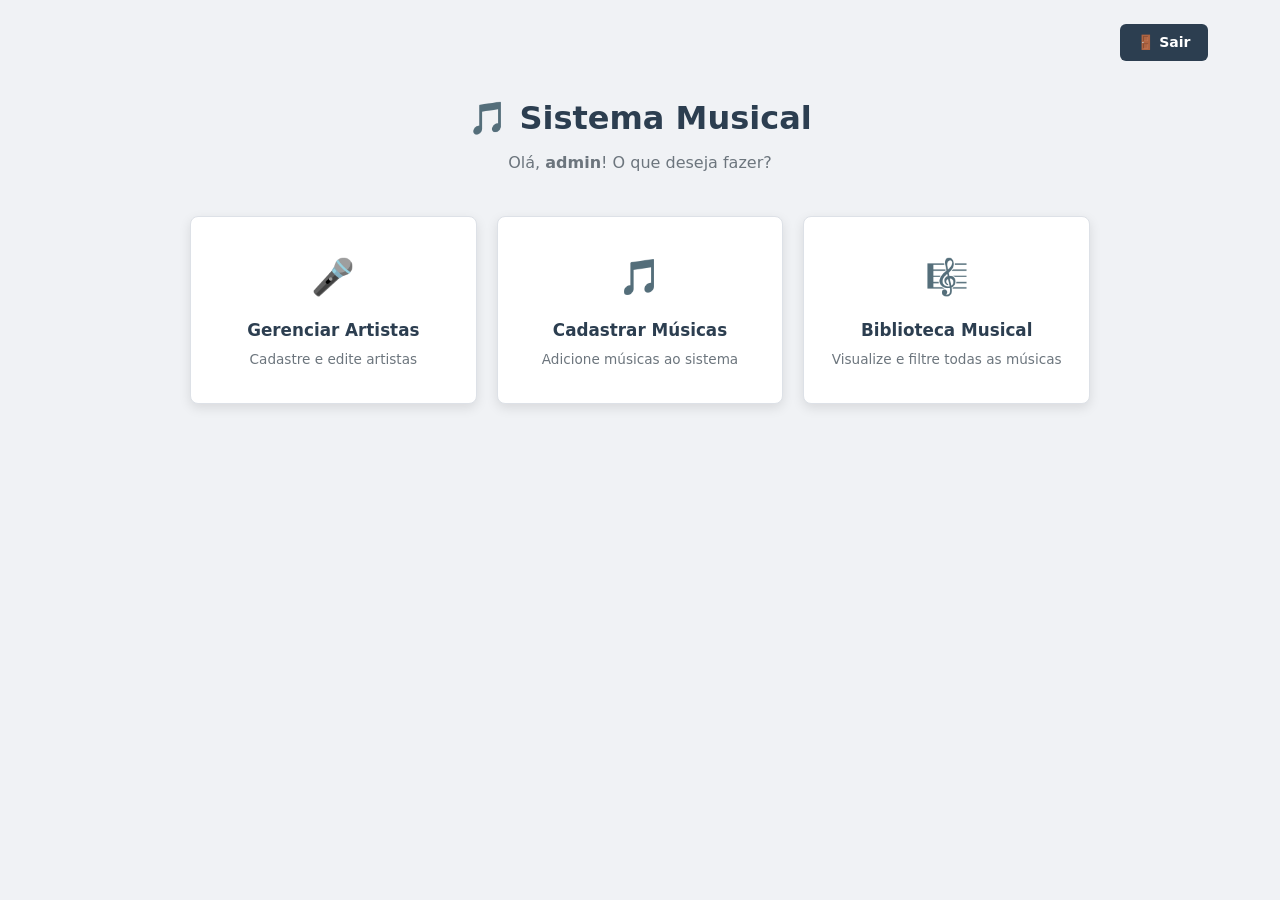
<file: Biblioteca_Musical/index.htm>
<!DOCTYPE html>
<html lang="pt-br">
<head>
<!-- O head é igual ao do login: só muda o title. -->
<meta charset="UTF-8">
<meta name="viewport" content="width=device-width, initial-scale=1.0">
<title>Menu Principal — Sistema Musical</title>
<link rel="icon" href="data:image/svg+xml,<svg xmlns=%27http://www.w3.org/2000/svg%27 viewBox=%270 0 100 100%27><text y=%27.9em%27 font-size=%2790%27>🎵</text></svg>">
<link rel="stylesheet" href="styles.css">
</head>
<body>

<!-- container: caixa com largura máxima, centralizada. Usada em todas as telas, menos no login. -->
<div class="container">

<!-- topbar: barra de cima. O CSS (flex-end) joga o botão Sair para a direita. -->
<div class="topbar">
<!-- Um link (a) com cara de botão: a classe btn-back deixa ele escuro. -->
<!-- Na Sprint 2 este link vai para logout.php, que encerra a sessão. -->
<a href="login.html" class="btn-back">🚪 Sair</a>
</div>

<!-- page-header: as boas-vindas, centralizadas. -->
<div class="page-header">
<h1>🎵 Sistema Musical</h1>
<!-- "admin" está fixo (dado inventado). Na Sprint 2 o PHP mostra o nome de quem entrou. -->
<p>Olá, <strong>admin</strong>! O que deseja fazer?</p>
</div>

<!-- menu-grid: a grade dos 3 cards. O CSS usa display: grid para colocá-los lado a lado. -->
<div class="menu-grid">

<!-- Cada menu-card tem um link (a) que ocupa o card inteiro: clicar em qualquer parte leva à tela. -->
<div class="menu-card">
<a href="cadastro_artista.html">
<div class="menu-card-icon">🎤</div> <!-- ícone grande -->
<div class="menu-card-title">Gerenciar Artistas</div> <!-- título -->
<div class="menu-card-desc">Cadastre e edite artistas</div> <!-- descrição -->
</a>
</div>

<div class="menu-card">
<a href="cadastro_musica.html">
<div class="menu-card-icon">🎵</div>
<div class="menu-card-title">Cadastrar Músicas</div>
<div class="menu-card-desc">Adicione músicas ao sistema</div>
</a>
</div>

<div class="menu-card">
<a href="listagem_musicas.html">
<div class="menu-card-icon">🎼</div>
<div class="menu-card-title">Biblioteca Musical</div>
<div class="menu-card-desc">Visualize e filtre todas as músicas</div>
</a>
</div>

</div>

</div>
</body>
</html>
</file>
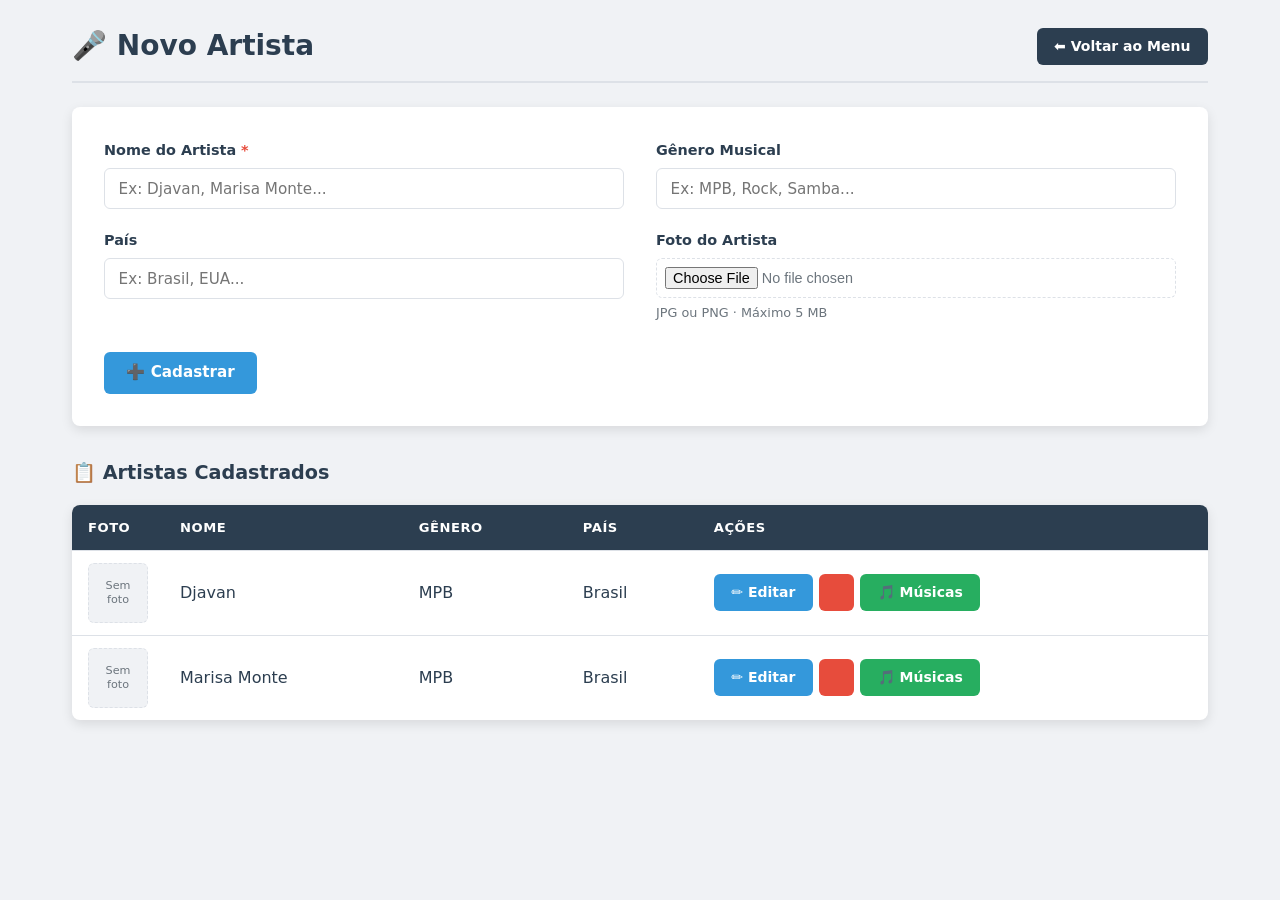
<file: Biblioteca_Musical/cadastro_artista.html>
<!DOCTYPE html>
<html lang="pt-br">
<head>
<meta charset="UTF-8">
<meta name="viewport" content="width=device-width, initial-scale=1.0">
<title>Novo Artista — Sistema Musical</title>
<link rel="icon" href="data:image/svg+xml,<svg xmlns=%27http://www.w3.org/2000/svg%27 viewBox=%270 0 100 100%27><text y=%27.9em%27 font-size=%2790%27>🎵</text></svg>">
<link rel="stylesheet" href="styles.css">
</head>
<body>
<div class="container">

<!-- A mesma barra de título da Biblioteca (o CSS já existe desde a aula 2). -->
<div class="page-header-bar">
<h2>🎤 Novo Artista</h2>
<div class="header-actions">
<a href="index.html" class="btn-back">⬅ Voltar ao Menu</a>
</div>
</div>

<!--
FORMULÁRIO DE CADASTRO DO ARTISTA (o "criador")
method="post": envia os dados escondidos. É o certo para cadastrar.
enctype="multipart/form-data": OBRIGATÓRIO para enviar arquivo (a foto).
Não muda nada na tela, mas sem ele a foto não chega ao PHP na Sprint 2.
-->
<form method="post" action="#" enctype="multipart/form-data">

<!-- form-grid: o CSS transforma em 2 colunas (grid 1fr 1fr). Os campos se encaixam 2 por linha. -->
<div class="form-grid">

<div class="form-group">
<!-- O * vermelho avisa que o campo é obrigatório. A cor vem da variável --red. -->
<label for="nome">Nome do Artista <span style="color:var(--red)">*</span></label>
<!-- required: o navegador não deixa cadastrar sem nome. -->
<input type="text" id="nome" name="nome"
required placeholder="Ex: Djavan, Marisa Monte...">
</div>

<div class="form-group">
<!-- Campo opcional (sem required). -->
<label for="genero">Gênero Musical</label>
<input type="text" id="genero" name="genero"
placeholder="Ex: MPB, Rock, Samba...">
</div>

<div class="form-group">
<label for="pais">País</label>
<input type="text" id="pais" name="pais"
placeholder="Ex: Brasil, EUA...">
</div>

<div class="form-group">
<label for="imagem">Foto do Artista</label>
<!-- type="file": abre a janela para escolher um arquivo.
accept="image/*": mostra só imagens. -->
<input type="file" id="imagem" name="imagem" accept="image/*">
<!-- small: texto pequeno de ajuda embaixo do campo. -->
<small>JPG ou PNG · Máximo 5 MB</small>
</div>

</div><!-- fim .form-grid -->

<!-- form-actions: a área dos botões do formulário (flex). -->
<div class="form-actions">
<button type="submit" class="btn-primary">➕ Cadastrar</button>
</div>
</form>

<!-- ========== TABELA DE ARTISTAS (dados fixos nesta fase) ==========
Usa as MESMAS classes da tabela da Biblioteca: o visual já vem pronto. -->
<h3>📋 Artistas Cadastrados</h3>

<div class="table-container">
<table>
<thead>
<tr>
<th class="col-foto">Foto</th>
<th>Nome</th>
<th>Gênero</th>
<th>País</th>
<th class="col-acoes">Ações</th>
</tr>
</thead>
<tbody>
<!-- Cada tr = um artista. -->
<tr>
<td><div class="no-image">Sem<br>foto</div></td>
<td>Djavan</td>
<td>MPB</td>
<td>Brasil</td>
<td>
<div class="action-buttons">
<a href="#" class="btn-edit">✏️ Editar</a>
<a href="#" class="btn-delete">️</a>
<!-- btn-music (verde): leva ao cadastro das músicas DESTE artista. -->
<a href="cadastro_musica.html" class="btn-music">🎵 Músicas</a>
</div>
</td>
</tr>
<tr>
<td><div class="no-image">Sem<br>foto</div></td>
<td>Marisa Monte</td>
<td>MPB</td>
<td>Brasil</td>
<td>
<div class="action-buttons">
<a href="#" class="btn-edit">✏️ Editar</a>
<a href="#" class="btn-delete">️</a>
<a href="cadastro_musica.html" class="btn-music">🎵 Músicas</a>
</div>
</td>
</tr>
</tbody>
</table>
</div>

</div>
</body>
</html>
</file>
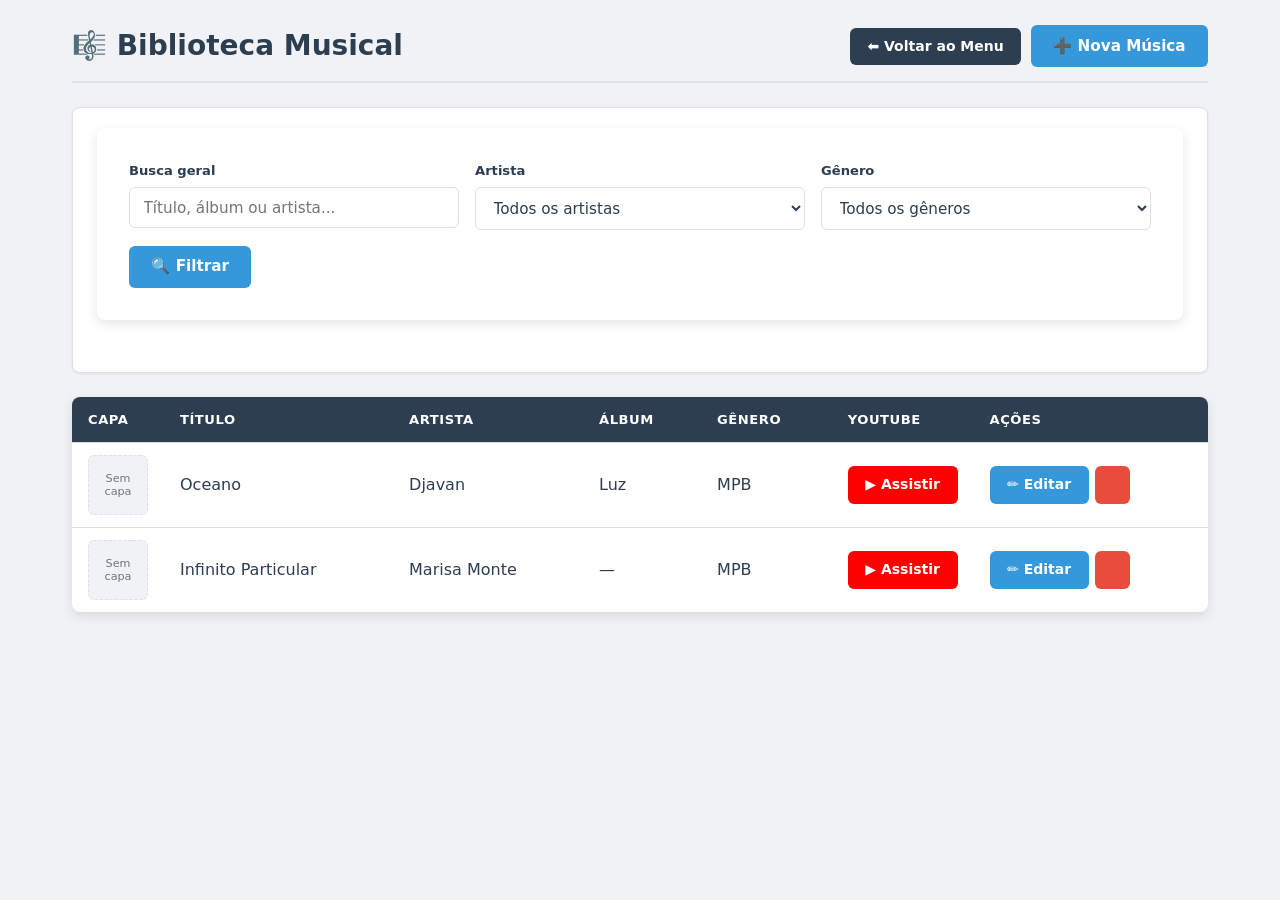
<file: Biblioteca_Musical/listagem_musicas.html>
<!DOCTYPE html>
<html lang="pt-br">
<head>
<meta charset="UTF-8">
<meta name="viewport" content="width=device-width, initial-scale=1.0">
<title>Biblioteca Musical — Sistema Musical</title>
<link rel="icon" href="data:image/svg+xml,<svg xmlns=%27http://www.w3.org/2000/svg%27 viewBox=%270 0 100 100%27><text y=%27.9em%27 font-size=%2790%27>🎵</text></svg>">
<link rel="stylesheet" href="styles.css">
</head>
<body>
<div class="container">

<!-- ========== CABEÇALHO DA PÁGINA ==========
page-header-bar: o CSS (flex + space-between) deixa o título
à esquerda e os botões à direita. Esta barra se repete nos cadastros. -->
<div class="page-header-bar">
<h2>🎼 Biblioteca Musical</h2> <!-- h2: o título desta tela -->
<div class="header-actions">
<!-- Links com cara de botão: btn-back (escuro) e btn-primary (azul). -->
<a href="index.html" class="btn-back">⬅ Voltar ao Menu</a>
<a href="cadastro_musica.html" class="btn-primary">➕ Nova Música</a>
</div>
</div>

<!-- ========== FILTROS ==========
Nesta fase eles só aparecem (não filtram de verdade).
method="get": na Sprint 2 o que a pessoa escolher vai aparecer no endereço
(ex.: ?artista=1) e o PHP usa isso para filtrar no banco. -->
<div class="filters">
<form method="get" class="filter-form" action="#">

<!-- filter-group: os 3 filtros. O CSS (flex) coloca lado a lado. -->
<div class="filter-group">

<!-- filter-item: um filtro = rótulo + campo. -->
<div class="filter-item">
<label for="busca">Busca geral</label>
<input type="text" name="busca" id="busca" placeholder="Título, álbum ou artista...">
</div>

<div class="filter-item">
<label for="artista">Artista</label>
<!-- select: lista para escolher uma opção.
value="" (vazio) = "todos". O número é o código do artista no banco. -->
<select name="artista" id="artista">
<option value="">Todos os artistas</option>
<option value="1">Djavan</option>
<option value="2">Marisa Monte</option>
</select>
</div>

<div class="filter-item">
<label for="genero">Gênero</label>
<select name="genero" id="genero">
<option value="">Todos os gêneros</option>
<option value="MPB">MPB</option>
</select>
</div>
</div>

<!-- filter-actions: a área do botão de filtrar. -->
<div class="filter-actions">
<button type="submit" class="btn-primary">🔍 Filtrar</button>
</div>
</form>
</div>

<!-- ========== TABELA DE MÚSICAS ==========

table-container: a caixa branca com sombra em volta da tabela. -->
<div class="table-container">
<table>
<!-- thead: o cabeçalho da tabela. tr = linha. th = célula de título. -->
<thead>
<tr>
<!-- As classes col-... deixam o CSS controlar a largura destas colunas. -->
<th class="col-capa">Capa</th>
<th>Título</th>
<th>Artista</th>
<th>Álbum</th>
<th>Gênero</th>
<th class="col-youtube">YouTube</th>
<th class="col-acoes">Ações</th>
</tr>
</thead>

<!-- tbody: o corpo. Cada tr é UMA música; cada td é uma informação dela.
Os dados estão fixos aqui. Na Sprint 2 o PHP cria estas linhas a partir do banco. -->
<tbody>
<tr>
<!-- no-image: quadrado "Sem capa" no lugar da imagem (a capa real vem na Sprint 2). -->
<td><div class="no-image">Sem<br>capa</div></td>
<td>Oceano</td>
<td>Djavan</td>
<td>Luz</td>
<td>MPB</td>
<!-- target="_blank": abre o vídeo numa aba nova, sem sair do sistema. -->
<td><a href="#" target="_blank" class="btn-youtube">▶ Assistir</a></td>
<td>
<!-- action-buttons: junta Editar e Excluir lado a lado (flex). -->
<div class="action-buttons">
<a href="#" class="btn-edit">✏️ Editar</a>
<a href="#" class="btn-delete">️</a>
</div>
</td>
</tr>
<tr>
<td><div class="no-image">Sem<br>capa</div></td>
<td>Infinito Particular</td>
<td>Marisa Monte</td>
<td>—</td> <!-- sem álbum: mostramos um traço -->
<td>MPB</td>
<td><a href="#" target="_blank" class="btn-youtube">▶ Assistir</a></td>
<td>
<div class="action-buttons">
<a href="#" class="btn-edit">✏️ Editar</a>
<a href="#" class="btn-delete">️</a>
</div>
</td>
</tr>
</tbody>
</table>
</div>

</div>
</body>
</html>
</file>
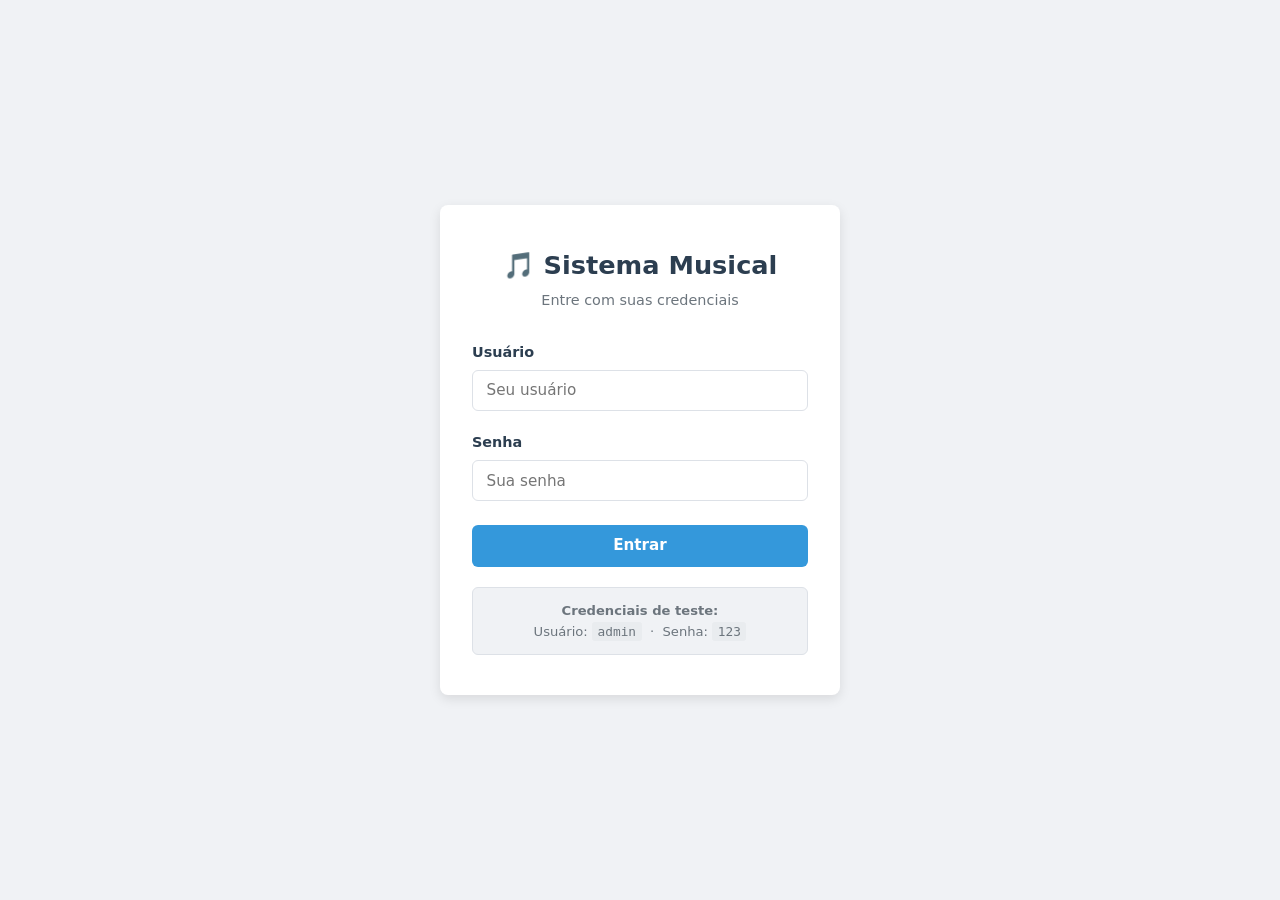
<file: Biblioteca_Musical/login.html>
<!DOCTYPE html>
<html lang="pt-br">
<!-- lang="pt-br": o conteúdo está em português (ajuda o Google e o leitor de tela). -->

<head>
    <!-- HEAD: configurações da página. Nada daqui aparece dentro da página. -->
    <meta charset="UTF-8">
    <!-- UTF-8: libera os acentos (ç, ã, é). -->
    <meta name="viewport" content="width=device-width, initial-scale=1.0">
    <!-- viewport: faz a página caber na tela do celular. -->
    <title>Login — Sistema Musical</title>
    <!-- title: o nome que aparece na aba do navegador. -->
    <link rel="icon" href="data:image/svg+xml,<svg xmlns=%27http://www.w3.org/2000/svg%27 viewBox=%270 0 100 100%27><text y=%27.9em%27 font-size=%2790%27>🎵</text></svg>">
    <!-- rel="icon": o ícone da aba. Aqui é o emoji 🎵 desenhado direto no código. -->
    <link rel="stylesheet" href="styles.css">
    <!-- rel="stylesheet": liga o arquivo de estilo. Todas as telas usam o MESMO styles.css. -->
</head>

<!-- A classe login-page é usada no CSS para centralizar o cartão no meio da tela. -->
<body class="login-page">

    <!-- login-card: a caixa branca que guarda o login inteiro. -->
    <div class="login-card">

        <!-- login-header: título e subtítulo, centralizados pelo CSS. -->
        <div class="login-header">
            <h1>🎵 Sistema Musical</h1>
            <p>Entre com suas credenciais</p>
        </div>

        <!--
        FORM: o formulário de login.
        method="post": envia os dados escondidos (não aparecem no endereço).
        action="#": por enquanto não envia para lugar nenhum.
        Na Sprint 2 (back-end), o action vai mandar os dados para o PHP.
        -->
        <form method="post" action="#">

            <!-- form-group: junta um rótulo (label) e seu campo (input). -->
            <div class="form-group">
                <!-- for="usuario" é igual ao id do input: clicar no texto foca o campo. -->
                <label for="usuario">Usuário</label>
                <input type="text"
                    id="usuario"
                    name="usuario"
                    required
                    autocomplete="username"
                    placeholder="Seu usuário">
                <!--
                type="text": campo de texto comum.
                name: o nome do dado que o PHP vai receber na Sprint 2.
                required: o navegador não deixa enviar vazio.
                autocomplete: o navegador pode sugerir o usuário salvo.
                placeholder: a dica cinza dentro do campo.
                -->
            </div>

            <div class="form-group">
                <label for="senha">Senha</label>
                <!-- type="password": esconde o que a pessoa digita (●●●). -->
                <input type="password"
                    id="senha"
                    name="senha"
                    required
                    autocomplete="current-password"
                    placeholder="Sua senha">
            </div>

            <!-- type="submit": envia o formulário. A classe btn-primary deixa o botão azul. -->
            <button type="submit" class="btn-primary">Entrar</button>
        </form>

        <!-- login-hint: a dica com as credenciais de teste. <code> mostra em fonte de código. -->
        <div class="login-hint">
            <strong>Credenciais de teste:</strong><br>
            Usuário: <code>admin</code> &nbsp;·&nbsp; Senha: <code>123</code>
            <!-- &nbsp; = espaço que não quebra a linha. -->
        </div>

    </div>

</body>
</html>
</file>
<file: Biblioteca_Musical/styles.css>
/* =============================================
SISTEMA MUSICAL: Folha de Estilos Principal
=============================================
Um único arquivo para TODAS as telas. Ele cresce a cada aula:
Aula 1: base, formulário, botões, login e menu
Aula 2: títulos, barra de título, cores dos botões, tabelas e filtros
Aula 3: formulário em grade, campo de foto e botão de músicas
Aula 4: url e textarea, campo "full", utilitários e celular
============================================= */


/* -----------------------------------------------
1. VARIÁVEIS E RESET [AULA 1]
----------------------------------------------- */
/* :root guarda as variáveis. Escrevemos o valor UMA vez e usamos
em todo lugar com var(--nome). Para mudar a identidade visual do
sistema, basta trocar as cores aqui. */
:root {
    --primary: #2c3e50; /* azul bem escuro: títulos, cabeçalho da tabela */
    --blue: #3498db; /* azul: botão principal e editar */
    --blue-dark: #2980b9; /* azul escuro: hover */
    --green: #27ae60; /* verde: botão de músicas */
    --red: #e74c3c; /* vermelho: excluir e o * de obrigatório */
    --red-dark: #c0392b;
    --bg: #f0f2f5; /* fundo cinza claro da página */
    --surface: #ffffff; /* fundo dos cartões */
    --border: #dde1e7; /* cor das bordas */
    --text: #2c3e50;
    --text-muted: #6c757d; /* texto cinza, menos importante */
    --shadow-sm: 0 1px 3px rgba(0,0,0,.08); /* sombra fraca */
    --shadow-md: 0 4px 12px rgba(0,0,0,.10); /* sombra média */
    --radius: 8px; /* arredondamento dos cantos */
    --font: 'Segoe UI', system-ui, -apple-system, sans-serif;
}

/* Reset: zera as margens que o navegador coloca sozinho.
box-sizing: border-box faz a largura já incluir padding e borda. */
*, *::before, *::after {
    margin: 0;
    padding: 0;
    box-sizing: border-box;
}

/* A página inteira: fonte, fundo e cor do texto. */
body {
    font-family: var(--font);
    background-color: var(--bg);
    color: var(--text);
    line-height: 1.6; /* espaço entre as linhas do texto */
    min-height: 100vh; /* no mínimo a altura toda da tela */
}


/* -----------------------------------------------
2. FORMULÁRIOS [AULA 1]
Base usada por TODAS as telas que têm <form>.
----------------------------------------------- */
/* Todo formulário vira um cartão branco com sombra. */
form {
    background: var(--surface);
    padding: 2rem;
    border-radius: var(--radius);
    box-shadow: var(--shadow-md);
    margin-bottom: 2rem;
}

/* Espaço embaixo de cada grupo (rótulo + campo). */
.form-group {
    margin-bottom: 1.25rem;
}

/* display: block coloca o rótulo numa linha só dele, em cima do campo. */
label {
    display: block;
    margin-bottom: .4rem;
    font-size: .9rem;
    font-weight: 600;
    color: var(--primary);
}

/* Os campos ocupam a largura toda e ganham borda fina.
textarea e select já ficam prontos para as próximas telas. */
input[type="text"],
input[type="password"],
textarea,
select {
    width: 100%;
    padding: .65rem .85rem;
    border: 1.5px solid var(--border);
    border-radius: 6px;
    font-size: .95rem;
    font-family: var(--font); /* sem isso, campos usam outra fonte */
    color: var(--text);
    background: var(--surface);
    transition: border-color .2s, box-shadow .2s; /* muda suave */
}

/* :focus = quando a pessoa clica no campo. A borda fica azul. */
input:focus,
textarea:focus,
select:focus {
    outline: none;
    border-color: var(--blue);
    box-shadow: 0 0 0 3px rgba(52,152,219,.15);
}


/* -----------------------------------------------
3. BOTÕES [AULA 1, cores novas nas aulas 2 e 3]
----------------------------------------------- */
/* Seletor em grupo (vírgulas): TODOS os botões do sistema têm o
mesmo formato. Cada um ganha a sua cor mais abaixo. */
.btn-primary,
.btn-edit,
.btn-delete,
.btn-music,
.btn-back,
.btn-youtube {
    display: inline-flex; /* ícone e texto alinhados */
    align-items: center;
    justify-content: center;
    gap: .35rem;
    padding: .55rem 1.1rem;
    border: none;
    border-radius: 6px;
    font-size: .875rem;
    font-weight: 600;
    font-family: var(--font);
    cursor: pointer; /* mãozinha no mouse */
    text-decoration: none; /* links sem sublinhado */
    white-space: nowrap; /* texto não quebra linha */
    transition: background-color .2s, transform .15s, box-shadow .2s;
    line-height: 1.4;
}

/* Botão principal: azul. No hover escurece e sobe 1px. */
.btn-primary {
    padding: .65rem 1.4rem;
    font-size: .95rem;
    background: var(--blue);
    color: #fff;
}

.btn-primary:hover {
    background: var(--blue-dark);
    transform: translateY(-1px);
    box-shadow: var(--shadow-sm);
}

/* Voltar e Sair: escuro. */
.btn-back {
    background: var(--primary);
    color: #fff;
}

.btn-back:hover {
    background: #1a252f;
}


/* -----------------------------------------------
5. TELA DE LOGIN [AULA 1]
----------------------------------------------- */
/* O body do login vira flex para centralizar o cartão:
justify-content = horizontal, align-items = vertical. */
.login-page {
    display: flex;
    justify-content: center;
    align-items: center;
    min-height: 100vh;
    background: var(--bg);
    padding: 1rem;
}

/* O cartão branco, com no máximo 400px de largura. */
.login-card {
    background: var(--surface);
    padding: 2.5rem 2rem;
    border-radius: var(--radius);
    box-shadow: var(--shadow-md);
    width: 100%;
    max-width: 400px;
}

/* O form já é um cartão (seção 2). Dentro do login-card tiramos
o fundo e a sombra para não ficar "caixa dentro de caixa". */
.login-card form {
    background: none;
    box-shadow: none;
    padding: 0;
    margin: 0;
}

.login-header {
    text-align: center;
    margin-bottom: 1.75rem;
}

.login-header h1 {
    font-size: 1.6rem;
    color: var(--primary);
    margin-bottom: .25rem;
}

.login-header p {
    color: var(--text-muted);
    font-size: .9rem;
}

/* Seletor com espaço = "que está dentro de". Só o botão do login
ocupa a largura toda. */
.login-card .btn-primary {
    width: 100%;
    margin-top: .25rem;
}

/* A caixinha com a dica das credenciais. */
.login-hint {
    margin-top: 1.25rem;
    padding: .75rem 1rem;
    background: var(--bg);
    border-radius: 6px;
    text-align: center;
    font-size: .82rem;
    color: var(--text-muted);
    border: 1px solid var(--border);
}

.login-hint code {
    background: #e9ecef;
    padding: .1rem .35rem;
    border-radius: 3px;
    font-size: .8rem;
}


/* -----------------------------------------------
6. LAYOUT BASE [AULA 1]
O container de todas as telas, menos o login.
----------------------------------------------- */
/* Largura máxima de 1200px. margin: 0 auto centraliza a caixa. */
.container {
    max-width: 1200px;
    margin: 0 auto;
    padding: 24px 32px;
}


/* -----------------------------------------------
7. MENU PRINCIPAL [AULA 1]
----------------------------------------------- */
/* flex-end empurra o botão Sair para a direita. */
.topbar {
    display: flex;
    justify-content: flex-end;
    margin-bottom: 2rem;
}

.page-header {
    text-align: center;
    margin-bottom: 2.5rem;
}

.page-header h1 {
    font-size: 2rem;
    color: var(--primary);
    margin-bottom: .35rem;
}

.page-header p {
    color: var(--text-muted);
    font-size: 1rem;
}

/* A grade dos cards. auto-fit + minmax(240px, 1fr):
"coloque quantas colunas couberem, cada uma com no mínimo 240px".
No celular os cards descem sozinhos. */
.menu-grid {
    display: grid;
    grid-template-columns: repeat(auto-fit, minmax(240px, 1fr));
    gap: 1.25rem;
    max-width: 900px;
    margin: 0 auto;
}

.menu-card {
    background: var(--surface);
    border-radius: var(--radius);
    box-shadow: var(--shadow-md);
    transition: transform .2s, box-shadow .2s;
    border: 1px solid var(--border);
}

/* Com o mouse em cima, o card sobe 4px e a sombra cresce. */
.menu-card:hover {
    transform: translateY(-4px);
    box-shadow: 0 8px 20px rgba(0,0,0,.13);
}

/* display: block faz o link ocupar o card inteiro (tudo clicável). */
.menu-card a {
    display: block;
    padding: 2rem 1.5rem;
    text-align: center;
    text-decoration: none;
    color: var(--text);
}

.menu-card-icon {
    font-size: 2.2rem;
    margin-bottom: .75rem;
}

.menu-card-title {
    font-size: 1.05rem;
    font-weight: 600;
    color: var(--primary);
    margin-bottom: .35rem;
}

.menu-card-desc {
    font-size: .85rem;
    color: var(--text-muted);
}

/* [AULA 2] Cores dos botões de ação da tabela.
Azul = ação normal. Vermelho = perigo (excluir). */
.btn-edit { background: var(--blue); color: #fff; }
.btn-edit:hover { background: var(--blue-dark); }
.btn-delete { background: var(--red); color: #fff; }
.btn-delete:hover { background: var(--red-dark); }

/* [AULA 2] O vermelho do YouTube, para reconhecer na hora. */
.btn-youtube { background: #ff0000; color: #fff; }
.btn-youtube:hover { background: #cc0000; }

/* -----------------------------------------------
8. TIPOGRAFIA [h2 na AULA 2]
----------------------------------------------- */
/* Todo h2 do sistema: grande, cor principal e uma linha embaixo. */
h2 {
    font-size: 1.75rem;
    font-weight: 600;
    color: var(--primary);
    margin-bottom: 1.5rem;
    padding-bottom: .75rem;
    border-bottom: 2px solid var(--border);
}

/* -----------------------------------------------
9. CABEÇALHO DE PÁGINA COM AÇÕES [AULA 2]
Usado na Biblioteca e nos dois cadastros.
----------------------------------------------- */
/* space-between: título na esquerda, botões na direita.
flex-wrap: se faltar espaço, os botões descem. */
.page-header-bar {
    display: flex;
    align-items: center;
    justify-content: space-between;
    gap: 1rem;
    margin-bottom: 1.5rem;
    padding-bottom: .75rem;
    border-bottom: 2px solid var(--border);
    flex-wrap: wrap;
}

/* A barra já tem linha embaixo. Tiramos a linha do h2 que está
dentro dela, senão ficariam duas. */
.page-header-bar h2 {
    margin: 0;
    padding: 0;
    border: none;
    font-size: 1.75rem;
    font-weight: 600;
    color: var(--primary);
}

.page-header-bar .header-actions {
    display: flex;
    gap: .6rem;
    flex-wrap: wrap;
    align-items: center;
}

/* -----------------------------------------------
11. TABELAS [AULA 2]
----------------------------------------------- */
/* A caixa da tabela. overflow: hidden corta o que passa dos cantos
redondos (senão o cabeçalho escuro "vaza" no canto). */
.table-container {
    background: var(--surface);
    border-radius: var(--radius);
    box-shadow: var(--shadow-md);
    overflow: hidden;
    margin-bottom: 1.5rem;
}

/* border-collapse: as bordas das células viram uma só. */
table {
    width: 100%;
    border-collapse: collapse;
}

/* Espaço dentro das células e uma linha fina entre as linhas. */
th, td {
    padding: 12px 16px;
    text-align: left;
    vertical-align: middle;
    border-bottom: 1px solid var(--border);
}

/* Cabeçalho escuro, letra branca e MAIÚSCULA. */
th {
    background: var(--primary);
    color: #fff;
    font-size: .82rem;
    font-weight: 600;
    letter-spacing: .04em;
    text-transform: uppercase;
    white-space: nowrap;
}

tbody tr:last-child td { border-bottom: none; } /* a última linha sem borda */
tbody tr:hover { background: #f8fafc; } /* linha clareia com o mouse */

/* Larguras fixas das colunas pequenas. */
.col-foto,
.col-capa { width: 90px; white-space: nowrap; }
.col-youtube { width: 110px; white-space: nowrap; }
.col-acoes { white-space: nowrap; }

/* Editar, Excluir (e Músicas) lado a lado. */
.action-buttons {
    display: flex;
    gap: 6px;
    align-items: center;
    flex-wrap: nowrap;
}

/* [Sprint 2] A miniatura da capa ou da foto de verdade. */
.table-thumbnail {
    width: 60px;
    height: 60px;
    object-fit: cover;
    border-radius: 6px;
    display: block;
}

/* O quadrado "Sem capa / Sem foto": borda tracejada e texto no meio. */
.no-image {
    width: 60px;
    height: 60px;
    background: var(--bg);
    border: 1.5px dashed var(--border);
    border-radius: 6px;
    display: flex;
    align-items: center;
    justify-content: center;
    font-size: .7rem;
    color: var(--text-muted);
    text-align: center;
    line-height: 1.2;
}

/* [Sprint 2] Célula de "nenhuma música encontrada". */
td.empty-cell {
    text-align: center;
    color: var(--text-muted);
    padding: 2rem;
    font-size: .95rem;
}

/* -----------------------------------------------
14. FILTROS [AULA 2]
----------------------------------------------- */
.filters {
    background: var(--surface);
    padding: 1.25rem 1.5rem;
    border-radius: var(--radius);
    box-shadow: var(--shadow-sm);
    margin-bottom: 1.5rem;
    border: 1px solid var(--border);
}

/* Os filtros lado a lado. flex-wrap: descem se não couber. */
.filter-group {
    display: flex;
    gap: 1rem;
    flex-wrap: wrap;
    margin-bottom: 1rem;
}

/* flex: 1 = cada filtro pega a mesma fatia do espaço.
min-width impede que fique fino demais. */
.filter-item {
    flex: 1;
    min-width: 180px;
}

.filter-item label {
    font-size: .82rem;
}

.filter-actions {
    display: flex;
    gap: .75rem;
    align-items: center;
}


/* [AULA 3] Verde = ir para as músicas do artista. */
.btn-music { background: var(--green); color: #fff; }
.btn-music:hover { background: #219a52; }

/* [AULA 3] O subtítulo das tabelas dos cadastros. */
h3 {
    font-size: 1.2rem;
    font-weight: 600;
    color: var(--primary);
    margin: 2rem 0 1rem; /* 2rem em cima, 0 nos lados, 1rem embaixo */
}

/* [AULA 3] Seletor de atributo: só o input de arquivo.
A borda tracejada lembra "solte o arquivo aqui". */
input[type="file"] {
    width: 100%;
    padding: .5rem;
    border: 1.5px dashed var(--border);
    border-radius: 6px;
    font-size: .9rem;
    color: var(--text-muted);
    cursor: pointer;
}

/* [AULA 3] O texto de ajuda fica embaixo do campo, pequeno e cinza. */
small {
    display: block;
    margin-top: .3rem;
    font-size: .8rem;
    color: var(--text-muted);
}

/* [AULA 3] 2 colunas iguais (1fr = uma fração do espaço).
gap: 0 entre linhas (o form-group já tem margem) e 2rem entre colunas. */
.form-grid {
    display: grid;
    grid-template-columns: 1fr 1fr;
    gap: 0 2rem;
}

/* [AULA 3] Os botões abaixo do formulário, lado a lado. */
.form-actions {
    display: flex;
    gap: .75rem;
    align-items: center;
    flex-wrap: wrap;
    margin-top: .5rem;
    grid-column: 1 / -1;
}

/* [AULA 3, usada na Sprint 2] Mostra a foto já salva ao editar. */
.current-image {
    display: flex;
    align-items: center;
    gap: .75rem;
    margin-top: .75rem;
    padding: .75rem;
    background: var(--bg);
    border-radius: 6px;
}

.current-image img {
    width: 64px;
    height: 64px;
    object-fit: cover; /* corta a foto sem esticar */
    border-radius: 6px;
    flex-shrink: 0;
}

.current-image small {
    margin: 0;
    color: var(--text-muted);
}
</file>
